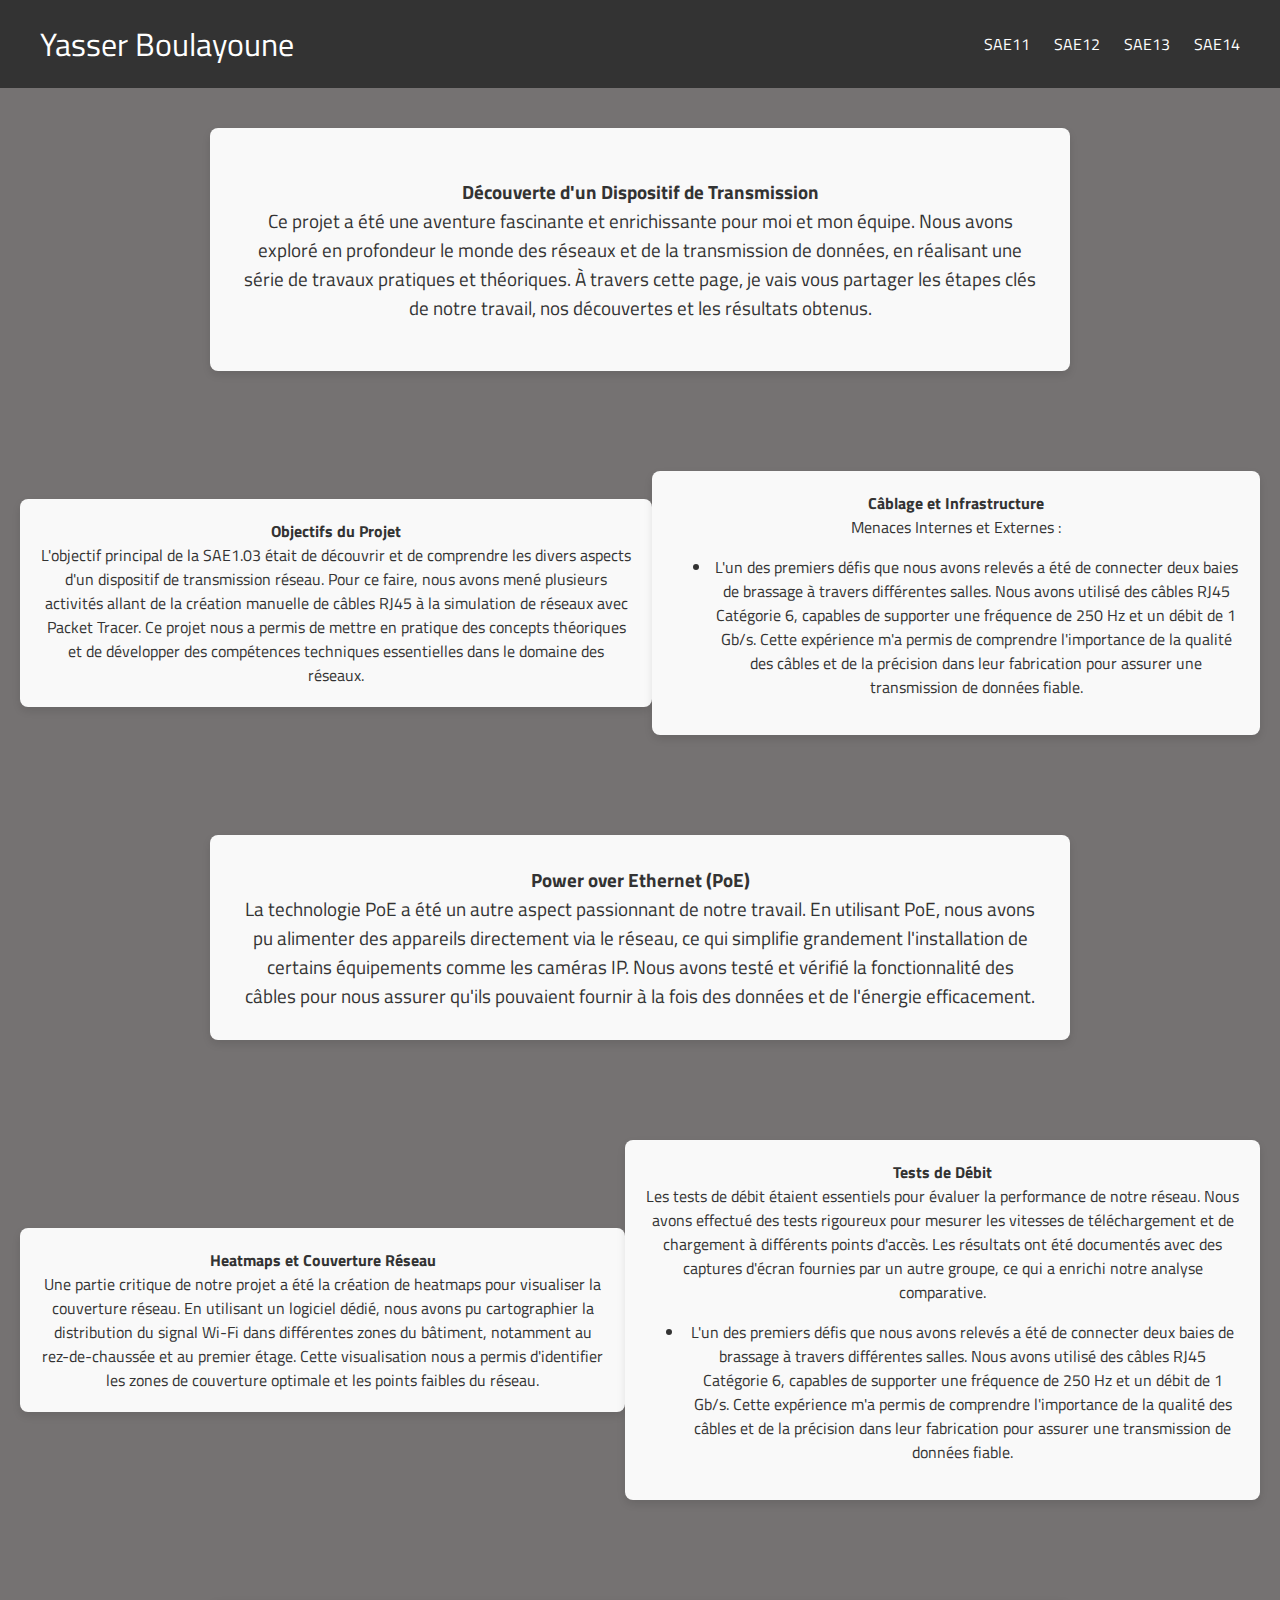
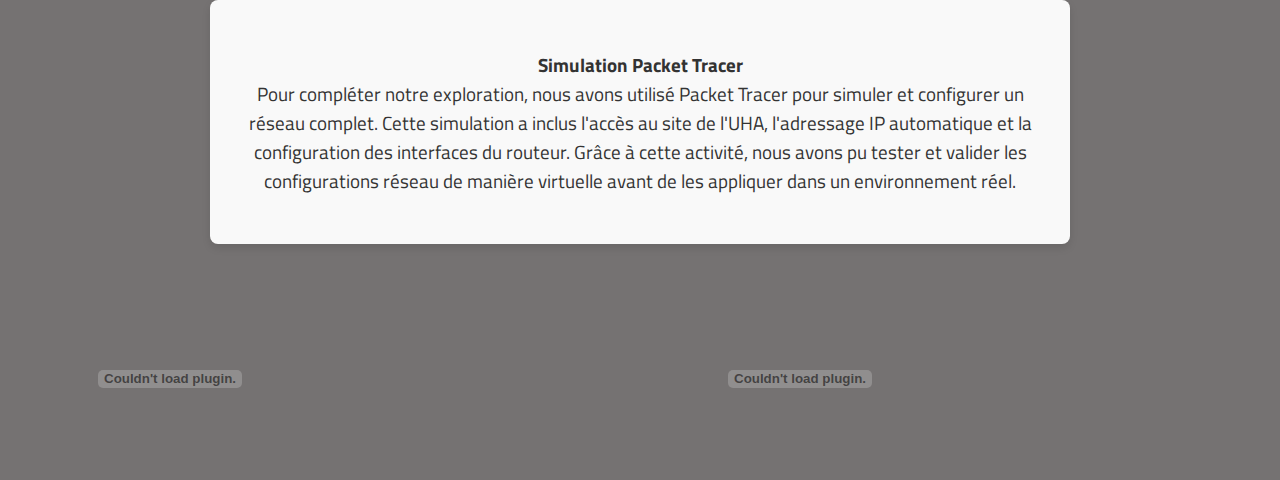
<file: html/SAE13.html>
<!DOCTYPE html>
<html lang="fr">
<head>
    <meta charset="UTF-8">
    <meta name="viewport" content="width=device-width, initial-scale=1.0">
    <link rel="stylesheet" href="../cs/index.css">
    <title>SAE 13</title>
</head>
<body>
    
    <header class="header">
        <div class="title">Yasser Boulayoune</div>
        <nav class="nav-links">
            <a href="./SAE11.html">SAE11</a>
            <a href="./SAE12.html">SAE12</a>
            <a href="./SAE13.html">SAE13</a>
            <a href="./SAE14.html">SAE14</a>
        </nav>
    </header>

    <main>
        <div class="centered-div">
            <p>
                <b>Découverte d'un Dispositif de Transmission</b><br>
                Ce projet a été une aventure fascinante et enrichissante pour moi et mon équipe. Nous avons exploré en profondeur le monde des réseaux et de la transmission de données, en réalisant une série de travaux pratiques et théoriques. À travers cette page, je vais vous partager les étapes clés de notre travail, nos découvertes et les résultats obtenus.
            </p>
        </div>
        <div class="centered-div2">
            <div class="left">
                <b>Objectifs du Projet</b><br>
                L'objectif principal de la SAE1.03 était de découvrir et de comprendre les divers aspects d'un dispositif de transmission réseau. Pour ce faire, nous avons mené plusieurs activités allant de la création manuelle de câbles RJ45 à la simulation de réseaux avec Packet Tracer. Ce projet nous a permis de mettre en pratique des concepts théoriques et de développer des compétences techniques essentielles dans le domaine des réseaux.
            </div>
            <div class="right">
                <b>Câblage et Infrastructure</b><br>
                Menaces Internes et Externes :
                <ul><li>
                    L'un des premiers défis que nous avons relevés a été de connecter deux baies de brassage à travers différentes salles. Nous avons utilisé des câbles RJ45 Catégorie 6, capables de supporter une fréquence de 250 Hz et un débit de 1 Gb/s. Cette expérience m'a permis de comprendre l'importance de la qualité des câbles et de la précision dans leur fabrication pour assurer une transmission de données fiable.
            </div>
        </div>
        <div class="centered-div">
            <b>Power over Ethernet (PoE)</b><br>
La technologie PoE a été un autre aspect passionnant de notre travail. En utilisant PoE, nous avons pu alimenter des appareils directement via le réseau, ce qui simplifie grandement l'installation de certains équipements comme les caméras IP. Nous avons testé et vérifié la fonctionnalité des câbles pour nous assurer qu'ils pouvaient fournir à la fois des données et de l'énergie efficacement.
        </div>
        <div class="centered-div2">
            <div class="left">
                <b>Heatmaps et Couverture Réseau</b><br>
                Une partie critique de notre projet a été la création de heatmaps pour visualiser la couverture réseau. En utilisant un logiciel dédié, nous avons pu cartographier la distribution du signal Wi-Fi dans différentes zones du bâtiment, notamment au rez-de-chaussée et au premier étage. Cette visualisation nous a permis d'identifier les zones de couverture optimale et les points faibles du réseau.</div>
            <div class="right">
                <b>Tests de Débit</b><br>
                Les tests de débit étaient essentiels pour évaluer la performance de notre réseau. Nous avons effectué des tests rigoureux pour mesurer les vitesses de téléchargement et de chargement à différents points d'accès. Les résultats ont été documentés avec des captures d'écran fournies par un autre groupe, ce qui a enrichi notre analyse comparative.
                <ul><li>
                    L'un des premiers défis que nous avons relevés a été de connecter deux baies de brassage à travers différentes salles. Nous avons utilisé des câbles RJ45 Catégorie 6, capables de supporter une fréquence de 250 Hz et un débit de 1 Gb/s. Cette expérience m'a permis de comprendre l'importance de la qualité des câbles et de la précision dans leur fabrication pour assurer une transmission de données fiable.
            </div>
        </div>
        <div class="centered-div">
            <p>
                <b>Simulation Packet Tracer
                </b><br>
                Pour compléter notre exploration, nous avons utilisé Packet Tracer pour simuler et configurer un réseau complet. Cette simulation a inclus l'accès au site de l'UHA, l'adressage IP automatique et la configuration des interfaces du routeur. Grâce à cette activité, nous avons pu tester et valider les configurations réseau de manière virtuelle avant de les appliquer dans un environnement réel.</p>
        </div>

        <div class="pdf-container">
            <div class="pdf-wrapper">
                <embed src="../media/rapport.pdf" type="application/pdf">
            </div>
            <div class="pdf-wrapper">
                <embed src="../media/sae1-03_decouvrir_un_dispositif_de_transmissio_7.pdf" type="application/pdf">
            </div>
        </div>
    </main>

</body>
</html>
</file>
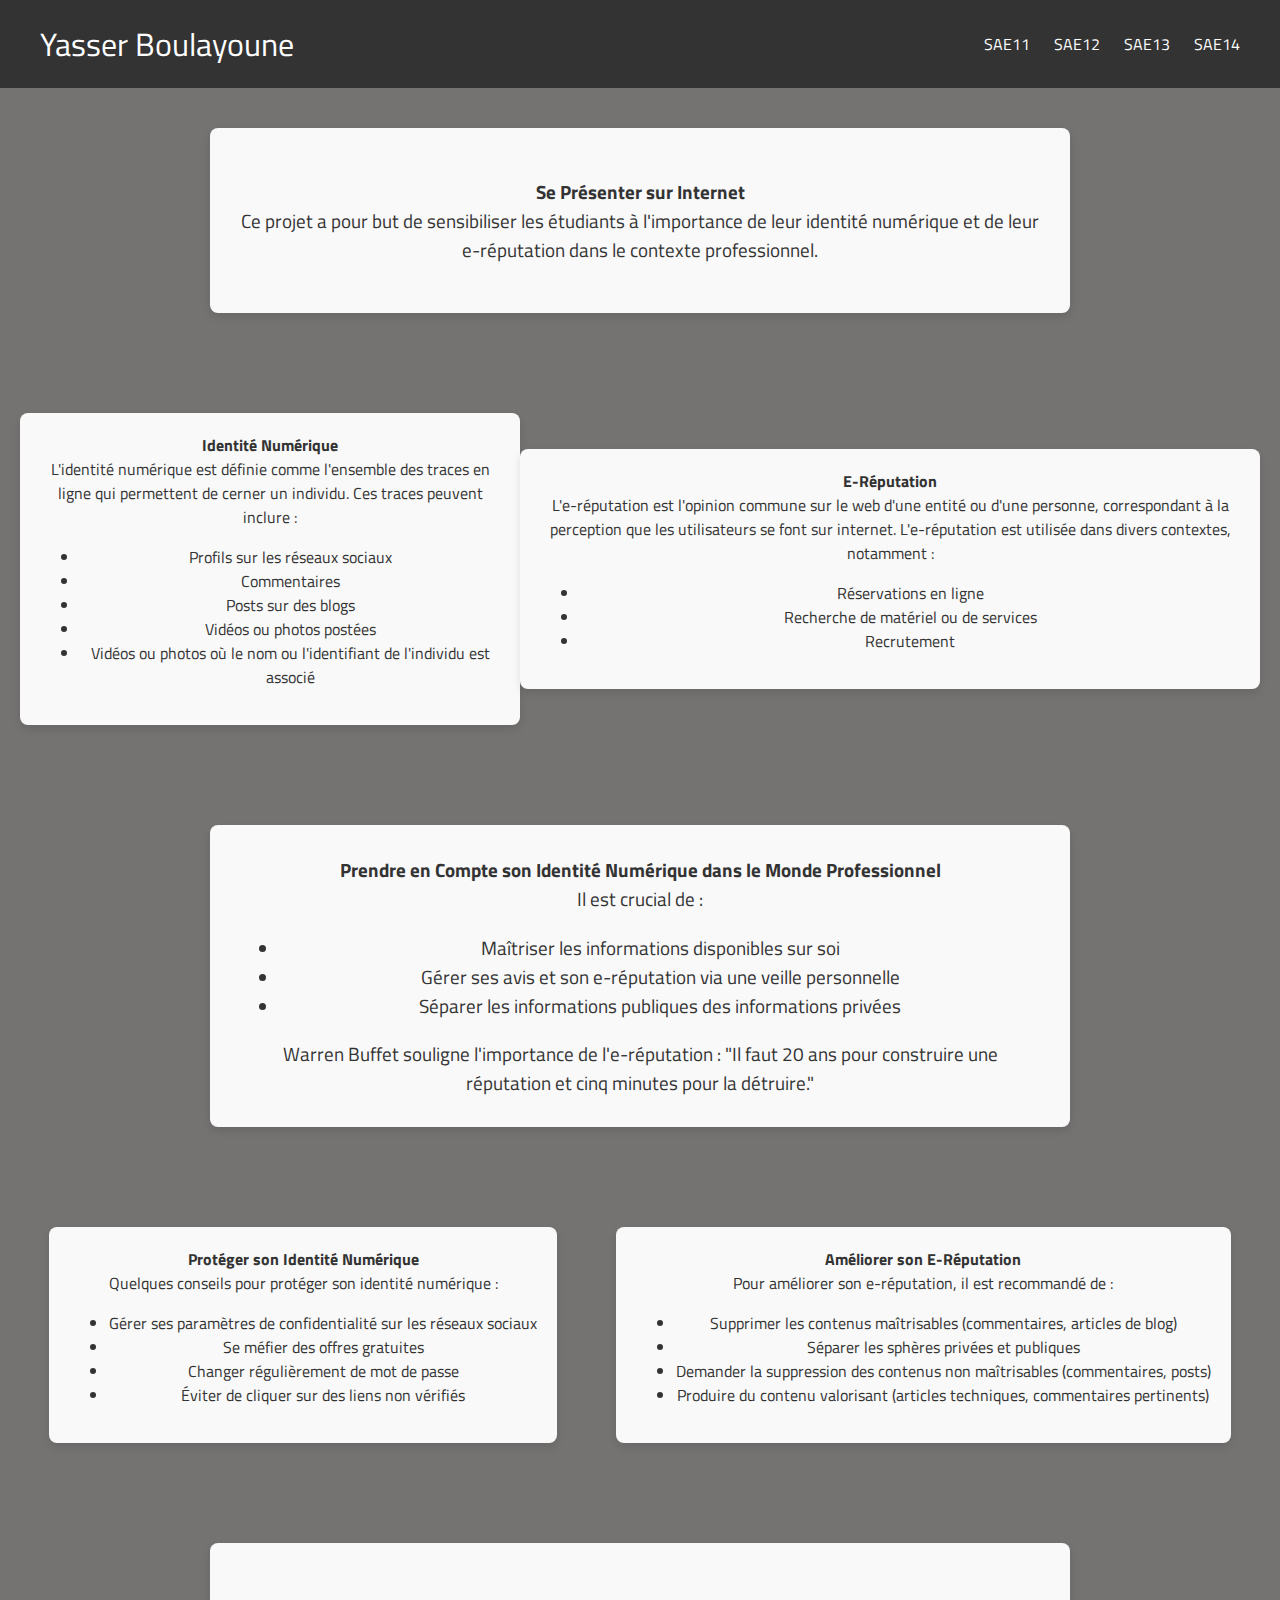
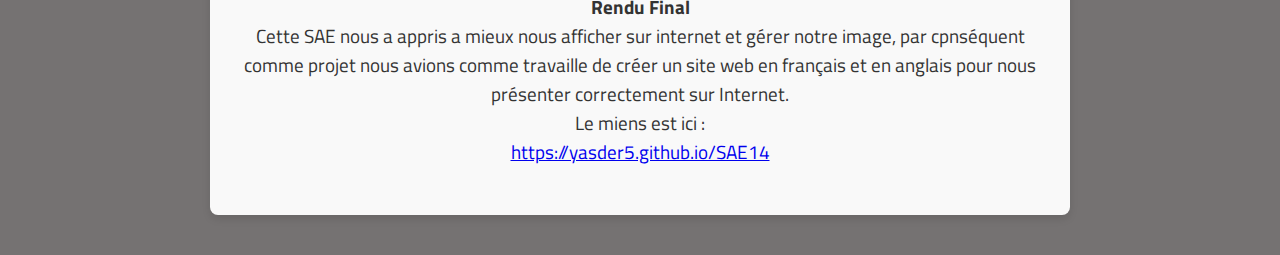
<file: html/SAE14.html>
<!DOCTYPE html>
<html lang="fr">
<head>
    <meta charset="UTF-8">
    <meta name="viewport" content="width=device-width, initial-scale=1.0">
    <link rel="stylesheet" href="../cs/index.css">
    <title>SAE 14</title>
</head>
<body>
    
    <header class="header">
        <div class="title">Yasser Boulayoune</div>
        <nav class="nav-links">
            <a href="./SAE11.html">SAE11</a>
            <a href="./SAE12.html">SAE12</a>
            <a href="./SAE13.html">SAE13</a>
            <a href="./SAE14.html">SAE14</a>
        </nav>
    </header>

    <main>
        <div class="centered-div">
            <p>
                <b>Se Présenter sur Internet</b><br>
                Ce projet a pour but de sensibiliser les étudiants à l'importance de leur identité numérique et de leur e-réputation dans le contexte professionnel.
            </p>
        </div>
        <div class="centered-div2">
            <div class="left">
                <b>Identité Numérique</b><br>
                L'identité numérique est définie comme l'ensemble des traces en ligne qui permettent de cerner un individu. Ces traces peuvent inclure :
                <ul>
                    <li>Profils sur les réseaux sociaux</li>
                    <li>Commentaires</li>
                    <li>Posts sur des blogs                    </li>
                    <li>Vidéos ou photos postées
                    </li>
                    <li>Vidéos ou photos où le nom ou l'identifiant de l'individu est associé
                    </li>
                </ul>
            
            </div>
            <div class="right">
                <b>E-Réputation</b><br>
                    L'e-réputation est l'opinion commune sur le web d'une entité ou d'une personne, correspondant à la perception que les utilisateurs se font sur internet. L'e-réputation est utilisée dans divers contextes, notamment :

                    <ul>
                        <li>Réservations en ligne
                        </li>
                        <li>Recherche de matériel ou de services
                        </li>
                        <li>Recrutement</li>
                    </ul>
                </div>
        </div>
        <div class="centered-div">
            <b>Prendre en Compte son Identité Numérique dans le Monde Professionnel
         
            </b><br>
            Il est crucial de :  
        <ul><li>Maîtriser les informations disponibles sur soi
        </li>
        <li>Gérer ses avis et son e-réputation via une veille personnelle
        </li>
        <li>Séparer les informations publiques des informations privées
        </li></ul>
        Warren Buffet souligne l'importance de l'e-réputation : "Il faut 20 ans pour construire une réputation et cinq minutes pour la détruire."

        </div>
        <div class="centered-div2">
            <div class="left">
                <b>Protéger son Identité Numérique
                </b><br>
                Quelques conseils pour protéger son identité numérique :
                <ul>
                    <li>Gérer ses paramètres de confidentialité sur les réseaux sociaux
                    </li>
                    <li>Se méfier des offres gratuites
                    </li>
                    <li>Changer régulièrement de mot de passe
                    </li>
                    <li>Éviter de cliquer sur des liens non vérifiés
                    </li>
                </ul>
            
            </div>
                <div class="right">
                <b>Améliorer son E-Réputation</b><br>
                Pour améliorer son e-réputation, il est recommandé de :
                    <ul>
                        <li>Supprimer les contenus maîtrisables (commentaires, articles de blog)
                        </li>
                        <li>Séparer les sphères privées et publiques
                        </li>
                        <li>Demander la suppression des contenus non maîtrisables (commentaires, posts)
                        </li>
                        <li>Produire du contenu valorisant (articles techniques, commentaires pertinents)
                        </li>
                    </ul>
            
            
            </div>
        </div>
        <div class="centered-div">
            <p>
                <b>Rendu Final</b><br>
            Cette SAE nous a appris a mieux nous afficher sur internet et gérer notre image, par cpnséquent comme projet nous avions comme travaille de créer un site web en français et en anglais pour nous présenter correctement sur Internet. <br>
            Le miens est ici : <br>
            <a href="https://yasder5.github.io/SAE14">https://yasder5.github.io/SAE14</a>
            </div>
    </main>

</body>
</html>
</file>
<file: cs/index.css>
@import url('https://fonts.googleapis.com/css2?family=Titillium+Web:ital,wght@0,200;0,300;0,400;0,600;0,700;0,900;1,200;1,300;1,400;1,600;1,700&display=swap');

body{
    padding: 0;
    margin: 0;
    font-family:Titillium Web, 'Courier New', Courier, monospace;
    background: #757272;
}

/* Styles de base pour l'en-tête */
.header {
    display: flex;
    justify-content: space-between;
    align-items: center;
    padding: 10px 20px;
    background-color: #333;
    color: white;
}

.header .title {
    font-size: 1.5rem;
}

.header .nav-links a {
    color: white;
    text-decoration: none;
    margin-left: 20px;
    transition: color 0.3s;
}

.header .nav-links a:hover {
    color: #ddd;
}

/* Styles pour la div centrée */
.centered-div {
    max-width: 800px;
    margin: 40px auto; /* Centrer horizontalement avec une marge en haut et en bas */
    padding: 20px;
    background-color: #f9f9f9;
    border-radius: 8px;
    box-shadow: 0 4px 8px rgba(0, 0, 0, 0.1);
    text-align: center; /* Centrer le texte à l'intérieur de la div */
    font-size: 1rem;
    color: #333;
}

.centered-div2{
    max-width: 1500px;
    margin: 40px auto;
    padding: 20px;
    display: flex;
    justify-content: center;
    align-items: center;
}

.left{
        max-width: 700px;
        margin: 40px auto; /* Centrer horizontalement avec une marge en haut et en bas */
        padding: 20px;
        background-color: #f9f9f9;
        border-radius: 8px;
        box-shadow: 0 4px 8px rgba(0, 0, 0, 0.1);
        text-align: center; /* Centrer le texte à l'intérieur de la div */
        font-size: 1rem;
        color: #333;
    
}

.right{
    max-width: 700px;
    margin: 40px auto; /* Centrer horizontalement avec une marge en haut et en bas */
    padding: 20px;
    background-color: #f9f9f9;
    border-radius: 8px;
    box-shadow: 0 4px 8px rgba(0, 0, 0, 0.1);
    text-align: center; /* Centrer le texte à l'intérieur de la div */
    font-size: 1rem;
    color: #333;

}
/* Styles pour écrans de bureau */
@media (min-width: 600px) {
    .header {
        padding: 20px 40px;
    }

    .header .title {
        font-size: 2rem;
    }

    .centered-div {
        padding: 30px;
        font-size: 1.2rem;
    }
}

/* Styles pour petits écrans (smartphones) */
@media (max-width: 600px) {
    .header {
        flex-direction: column;
        align-items: flex-start;
    }

    .nav-links {
        display: none; /* Cacher les liens de navigation sur les petits écrans */
    }

    .header .title {
        font-size: 1.5rem;
        width: 100%;
        text-align: center;
    }

    .centered-div {
        margin: 20px 10px; /* Réduire la marge pour s'adapter à l'écran */
        padding: 20px;
        font-size: 1rem;
    }
}
video-container {
    position: relative;
    width: 100%;
    padding-bottom: 56.25%; /* Aspect ratio 16:9 (100/16*9) */
    height: 0;
    overflow: hidden;
}
.video-container video {
    position: absolute;
    top: 0;
    left: 0;
    width: 100%;
    height: 100%;
}

.pdf-container {
    display: flex;
    justify-content: center;
    align-items: flex-start;
    gap: 20px; /* Espacement entre les PDFs */
    padding: 20px;
}

.pdf-wrapper {
    width: 150%; /* Chaque PDF occupe 50% de la largeur */
    max-width: 750px; /* Largeur maximale des PDFs */
}

.embed-container {
    position: relative;
    padding-bottom: 100%; /* Aspect ratio 1:1 (pour chaque PDF) */
    height: 0;
    overflow: hidden;
}

.embed-container embed {
    position: absolute;
    top: 0;
    left: 0;
    width: 100%;
    height: 100%;
}
</file>
